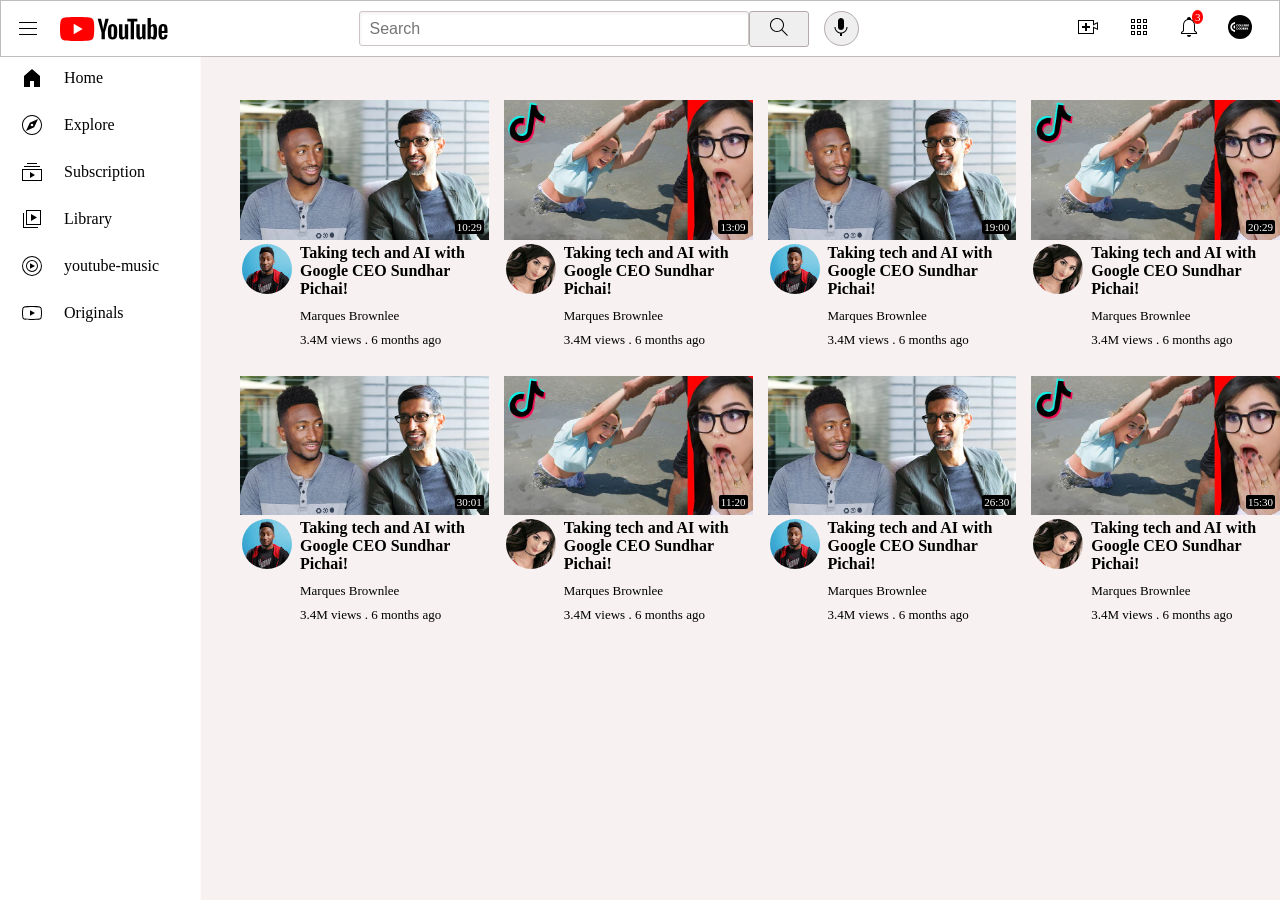
<file: Projects/YouTube Clone Project/index.html>
<!DOCTYPE html>
<html lang="en">
<head>
    <meta charset="UTF-8">
    <meta name="viewport" content="width=device-width, initial-scale=1.0">
    <title>YouTube-Clone</title>
     <link href="https://fonts.googleapis.com/css2?family=Roboto:ital,wght@0,100..900;1,100..900&display=swap" rel="stylesheet">
    <link rel="stylesheet" href="style.css/general.css">
    <link rel="stylesheet" href="style.css/header.css">
    <link rel="stylesheet" href="style.css/sidebar.css">
    <link rel="stylesheet" href="style.css/video.css">
</head>
<body>
    <header>
        <div class="header">
            <div class="left">
                <img class="menu" src="icons/hamburger-menu.svg" alt="hamburger-menu">
                <img class="Youtube" src="icons/youtube-logo.svg" alt="youtube-logo">
            </div>
            <div class="middle">
                <input class="search" type="search" placeholder="Search">
               
                <button class="search-btn">
                    <img class="search-img" src="icons/search.svg" alt="Searchbutton">
                    <div class="tooltip">Search</div>
                </button>
                <button class="voice-btn">
                    <img class="voice-img" src="icons/voice-search-icon.svg" alt="voice-img">
                    <div class="tooltip">Search with Your Voice</div>
                </button>
            </div>
            <div class="right">
                <div class="upload-div">
                <img class="icons" src="icons/upload.svg" alt="upload">
                <div class="tooltip">Upload</div>
                </div>
                <div class="apps">
                <img class="icons" src="icons/youtube-apps.svg" alt="youtube-apps">
                <div class="tooltip">Apps</div>
                </div>
                <div class="notification">
                <img class="icons" src="icons/notifications.svg" alt="notifications">
                <div class="num">3</div>
                <div class="tooltip">notifications</div>
                </div>
                <div class="Yt-profile">
                <img class="profile" src="icons/profile.jpg" alt="profile">
                <div class="tooltip">Profile</div>
                </div>
            </div>
        </div>
    </header>
    <nav>
       <div class="Slidebar">
            <div class="Slidebar1">
                <img class="slide" src="sidebar-icons/home.svg" alt="home">
                <div>Home</div>
            </div>
            <div class="Slidebar1">
                <img class="slide" src="sidebar-icons/explore.svg" alt="explore">
                <div>Explore</div>
            </div>
            <div class="Slidebar1">
                 <img class="slide" src="sidebar-icons/subscriptions.svg" alt="subscriptions">
                  <div>Subscription</div>
            </div>
            <div class="Slidebar1">
                <img class="slide" src="sidebar-icons/library.svg" alt="library">
                 <div>Library</div>
            </div>
            <div class="Slidebar1">
                <img class="slide" src="sidebar-icons/youtube-music.svg" alt="youtube-music">
                <div>youtube-music</div>
            </div>
            <div class="Slidebar1">
                <img class="slide" src="sidebar-icons/originals.svg" alt="originals">
                 <div>Originals</div>
            </div>
       </div>
    </nav>
    <main>
        <div class="grid">
            <div class="box">
                <div class="Tumbnail">
                    <img class="tumb" src="images/thumbnail-1.webp" alt="thumbnail-1">
                    <div class="time">10:29</div>
                </div>
                <div class="protext">
                    <div class="logo">
                        <img class="pro" src="profiles/channel-1.jpeg" alt="profilelogo">
                    </div>
                    <div class="text">
                        <p class="p1">Taking tech and AI with Google CEO Sundhar Pichai!</p>
                        <p class="p2">Marques Brownlee</p>
                        <p class="p3">3.4M views . 6 months ago</p>
                    </div>
                </div>
            </div>
            <div class="box">
                <div class="Tumbnail">
                    <img class="tumb" src="images/thumbnail-3.webp" alt="thumbnail-1">
                    <div class="time">13:09</div>
                </div>
                <div class="protext">
                    <div class="logo">
                        <img class="pro" src="profiles/channel-3.jpeg" alt="profilelogo">
                    </div>
                    <div class="text">
                        <p class="p1">Taking tech and AI with Google CEO Sundhar Pichai!</p>
                        <p class="p2">Marques Brownlee</p>
                        <p class="p3">3.4M views . 6 months ago</p>
                    </div>
                </div>
            </div>
            <div class="box">
                <div class="Tumbnail">
                    <img class="tumb" src="images/thumbnail-1.webp" alt="thumbnail-1">
                    <div class="time">19:00</div>
                </div>
                <div class="protext">
                    <div class="logo">
                        <img class="pro" src="profiles/channel-1.jpeg" alt="profilelogo">
                    </div>
                    <div class="text">
                        <p class="p1">Taking tech and AI with Google CEO Sundhar Pichai!</p>
                        <p class="p2">Marques Brownlee</p>
                        <p class="p3">3.4M views . 6 months ago</p>
                    </div>
                </div>
            </div>
            <div class="box">
                <div class="Tumbnail">
                    <img class="tumb" src="images/thumbnail-3.webp" alt="thumbnail-1">
                    <div class="time">20:29</div>
                </div>
                <div class="protext">
                    <div class="logo">
                        <img class="pro" src="profiles/channel-3.jpeg" alt="profilelogo">
                    </div>
                    <div class="text">
                        <p class="p1">Taking tech and AI with Google CEO Sundhar Pichai!</p>
                        <p class="p2">Marques Brownlee</p>
                        <p class="p3">3.4M views . 6 months ago</p>
                    </div>
                </div>
            </div>
            <div class="box">
                <div class="Tumbnail">
                    <img class="tumb" src="images/thumbnail-1.webp" alt="thumbnail-1">
                    <div class="time">30:01</div>
                </div>
                <div class="protext">
                    <div class="logo">
                        <img class="pro" src="profiles/channel-1.jpeg" alt="profilelogo">
                    </div>
                    <div class="text">
                        <p class="p1">Taking tech and AI with Google CEO Sundhar Pichai!</p>
                        <p class="p2">Marques Brownlee</p>
                        <p class="p3">3.4M views . 6 months ago</p>
                    </div>
                </div>
            </div>
            <div class="box">
                <div class="Tumbnail">
                    <img class="tumb" src="images/thumbnail-3.webp" alt="thumbnail-1">
                    <div class="time">11:20</div>
                </div>
                <div class="protext">
                    <div class="logo">
                        <img class="pro" src="profiles/channel-3.jpeg" alt="profilelogo">
                    </div>
                    <div class="text">
                        <p class="p1">Taking tech and AI with Google CEO Sundhar Pichai!</p>
                        <p class="p2">Marques Brownlee</p>
                        <p class="p3">3.4M views . 6 months ago</p>
                    </div>
                </div>
            </div>
            <div class="box">
                <div class="Tumbnail">
                    <img class="tumb" src="images/thumbnail-1.webp" alt="thumbnail-1">
                    <div class="time">26:30</div>
                </div>
                <div class="protext">
                    <div class="logo">
                        <img class="pro" src="profiles/channel-1.jpeg" alt="profilelogo">
                    </div>
                    <div class="text">
                        <p class="p1">Taking tech and AI with Google CEO Sundhar Pichai!</p>
                        <p class="p2">Marques Brownlee</p>
                        <p class="p3">3.4M views . 6 months ago</p>
                    </div>
                </div>
            </div>    
            <div class="box">
                <div class="Tumbnail">
                    <img class="tumb" src="images/thumbnail-3.webp" alt="thumbnail-1">
                    <div class="time">15:30</div>
                </div>
                <div class="protext">
                    <div class="logo">
                        <img class="pro" src="profiles/channel-3.jpeg" alt="profilelogo">
                    </div>
                    <div class="text">
                        <p class="p1">Taking tech and AI with Google CEO Sundhar Pichai!</p>
                        <p class="p2">Marques Brownlee</p>
                        <p class="p3">3.4M views . 6 months ago</p>
                    </div>
                </div>
            </div>
        </div>
    </main>    
</body>
</html>
</file>
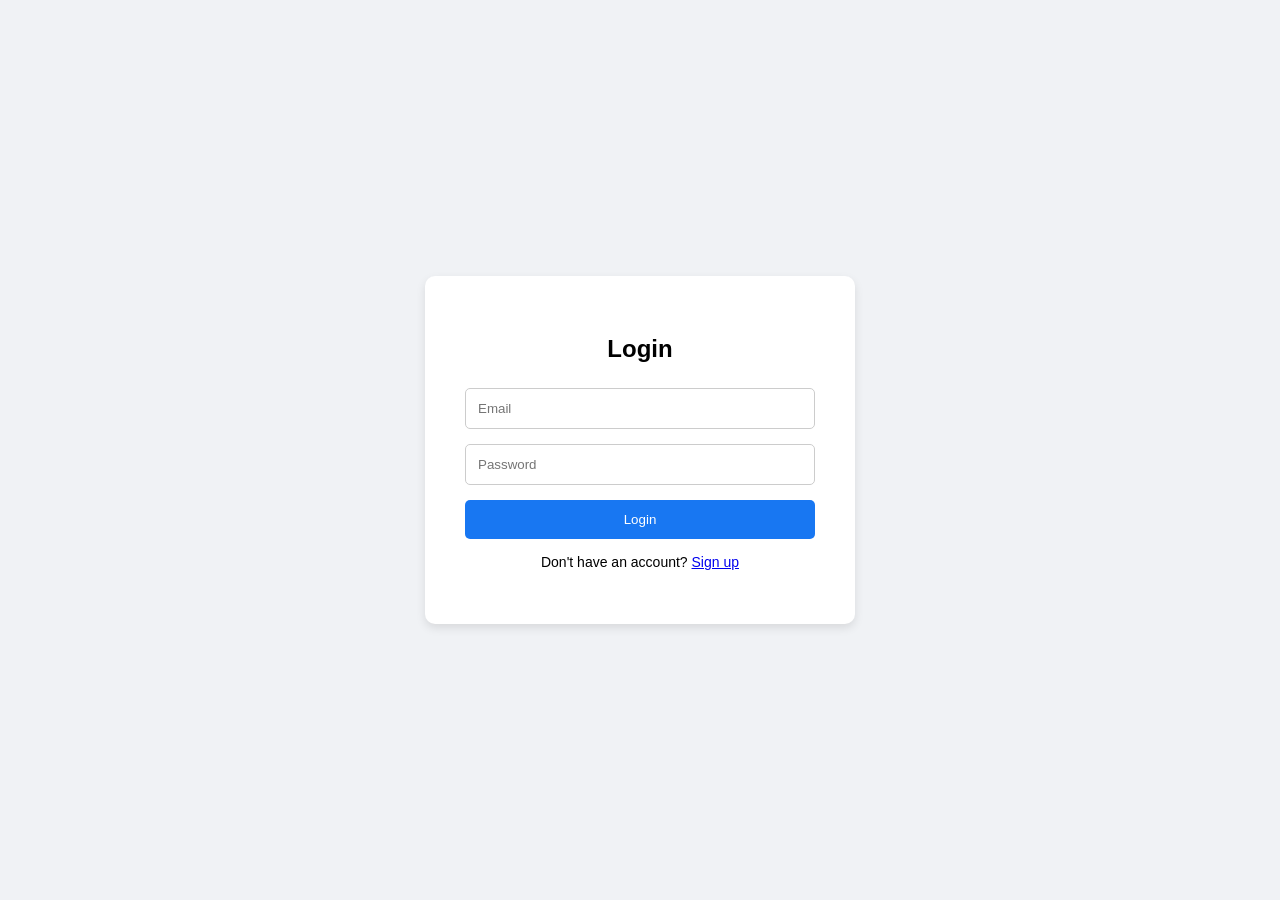
<file: Projects/Login Page/login.html>
<!DOCTYPE html>
<html lang="en">
<head>
   <meta charset="UTF-8">
   <meta name="viewport" content="width=device-width, initial-scale=1.0">
   <title>Login page</title>
   <style>
      body{
         margin: 0;
         font-family: Arial;
         background-color: #f0f2f5;
}
      .container{
         height: 100vh;
         display: flex;
         justify-content: center;
         align-items: center;
      }
      .login-box{
         background: white;
         padding: 40px;
         width: 350px;
         border-radius: 10px;
         box-shadow: 0 4px 10px rgba(0,0,0,0.1);
         text-align: center;
      }
      h2{
    margin-bottom: 25px;
   }

input{
    width: 100%;
    padding: 12px;
    margin-bottom: 15px;
    border: 1px solid #ccc;
    border-radius: 5px;
    box-sizing: border-box;
}
   button{
    width: 100%;
    padding: 12px;
    background: #1877f2;
    color: white;
    border: none;
    border-radius: 5px;
    cursor: pointer;
}

button:hover{
    opacity: 0.9;
}

p{
    margin-top: 15px;
    font-size: 14px;
}
   </style>
</head>
<body>
<div class="container">
    <div class="login-box">
        <h2>Login</h2>

        <input type="email" placeholder="Email">
        <input type="password" placeholder="Password">

        <button>Login</button>

        <p>Don't have an account? <a href="#">Sign up</a></p>
    </div>
</div>
</body>
</html>
</file>
<file: Projects/YouTube Clone Project/style.css/general.css>
*{
   margin: 0; 
   padding: 0;
}
p{
    margin: 0;
}
body{
    font-family: "Roboto" Arial;
    margin: 0;
    padding-top: 80px;
    padding-left: 220px;
    margin-top: 20px;
    margin-left: 20px;
    background-color: rgb(247, 241, 241);
}
</file>
<file: Projects/YouTube Clone Project/style.css/header.css>
.header{
    height: 55px;
    display: flex;
    justify-content: space-between;
    align-items: center;
    top: 0;
    left: 0;
    right: 0;
    border-color: rgb(191, 188, 188);
    border-style: solid;
    border-width: 1px;
    position: fixed;
    background-color: white;
    z-index: 10;
 }
 .left{
   display: flex;
   align-items: center;
 }
 .menu{
   height: 24px;
   margin-left: 15px;
   margin-right: 20px;
 }
 .Youtube{
   height: 24px;
 }
.middle{
   flex: 1;
   margin-left: 50px;
   margin-right: 50px;
   max-width: 500px;
   display: flex;
   align-items: center;
 }
 .search{
   flex: 1;
   font-size: 16px;
   height: 35px;
   border-radius: 3px;
   border-style: solid;
   border-color: rgb(205, 196, 196);
   border-width: 1px;
   padding-left: 10px;
   box-shadow: inset 1px 2px 3px rgba(0,0,0,0.05)
 }
 .search-btn{
   width: 60px;
   height: 36px;
   border-radius: 3px;
   border-color: rgb(179, 170, 170);
   border-width: 1px;
   border-style: solid;
   align-items: center;
 }
 .search-img{
   height: 24px;
 }
 .voice-btn{
   width: 35px;
   height: 35px;
   border-color: rgb(179, 170, 170);
   border-width: 1px;
   border-style: solid;
   margin-left: 15px;
   border-radius: 50%;
 }
 .voice-img{
   height: 24px;
 }
.right{
   width: 230px;
   display: flex;
   align-items: center;
   justify-content: space-evenly;
   flex-shrink: 0;
 }
 .icons{
   height: 24px;
 }
 .profile{
   height: 24px;
   border-radius: 50%;
 }
 .notification{
   position: relative;
 }
 .num{
  position: absolute;
   font-size: 11px;
   background-color: red;
   color: white;
   padding: 1px 3px;
   top: -5px;
   right: -2px;
   border-radius: 50%;
 }
 .search-btn,
 .voice-btn,
 .upload-div,
 .apps,
 .Yt-profile{
  position: relative;
 }
 .search-btn .tooltip,
 .voice-btn .tooltip,
 .upload-div .tooltip,
 .apps .tooltip,
 .notification .tooltip,
 .Yt-profile .tooltip{
   position: absolute;
   bottom: -28px;
   background-color: rgb(173, 173, 173);
   color: white;
   border-radius: 3px;
   padding: 2px 4px;
   opacity: 0;
   pointer-events: none;
   transition: opacity 0.15;
   white-space: nowrap;
 }
 .search-btn:hover .tooltip,
 .voice-btn:hover .tooltip,
 .upload-div:hover .tooltip,
 .apps:hover .tooltip,
 .notification:hover .tooltip,
 .Yt-profile:hover .tooltip{
  opacity: 1;
 }
</file>
<file: Projects/YouTube Clone Project/style.css/sidebar.css>
.Slidebar{
    background-color: white;
    position: fixed;
    border-left: rgb(186, 177, 177);
    width: 200px;
    top: 55px;
    left: 0;
    bottom: 0;
    border-right-width: 1px;
    border-right-color: rgb(255, 249, 249);
    border-right-style: solid;
}
.Slidebar1{
    height: 45px;
    display: flex;
    gap: 20px;
    align-items: center;
    margin-bottom: 2px;
    padding-left: 20px;
}
.Slidebar1:hover{
    background-color: rgb(225, 219, 219);
}
.Slidebar1 img{
    height: 24px;
}
</file>
<file: Projects/YouTube Clone Project/style.css/video.css>
.grid{
    display: grid;
    grid-template-columns: 1fr 1fr 1fr;
    column-gap: 15px;
    row-gap: 20px;
   
}
.box{
    width: 100%;
}
.Tumbnail{
    width: 100%;
    position: relative;
}
.tumb{
    width: 100%;
}
.protext{
    width: 100%;
    display: grid;
    grid-template-columns: 50px 1fr;
    column-gap: 10px;
}
/*.logo{
    width: 50px;
    display: inline-block;
}*/
.pro{
    width: 100%;   
    border-radius: 50%;
    margin-left: 2px;
}
.text{
    width: 100%;
    display: grid;
}
.p1{
    font-weight: 700;
    font-size: 16px;
    margin-bottom: 10px;
}
.p2,.p3{
    font-size: 13px;
    font-weight: 400;
    margin-top: 0;
    margin-bottom: 8px;
}
.time{
  background-color: black;
  color: white;
  position: absolute;
  right: 5px;
  bottom: 10px;
  border-radius: 2px;
  padding: 1px 2px;
  font-size: 11px;
 }
 @media(max-width:800px){
 .grid{
    grid-template-columns: 1fr 1fr;
 }
}
 @media(min-width:801px) and (max-width:999px){
    .grid{
    grid-template-columns: 1fr 1fr 1fr;
    }
 }
 @media(min-width:1000px){
    .grid{
    grid-template-columns: 1fr 1fr 1fr 1fr;
    }
 }
</file>
